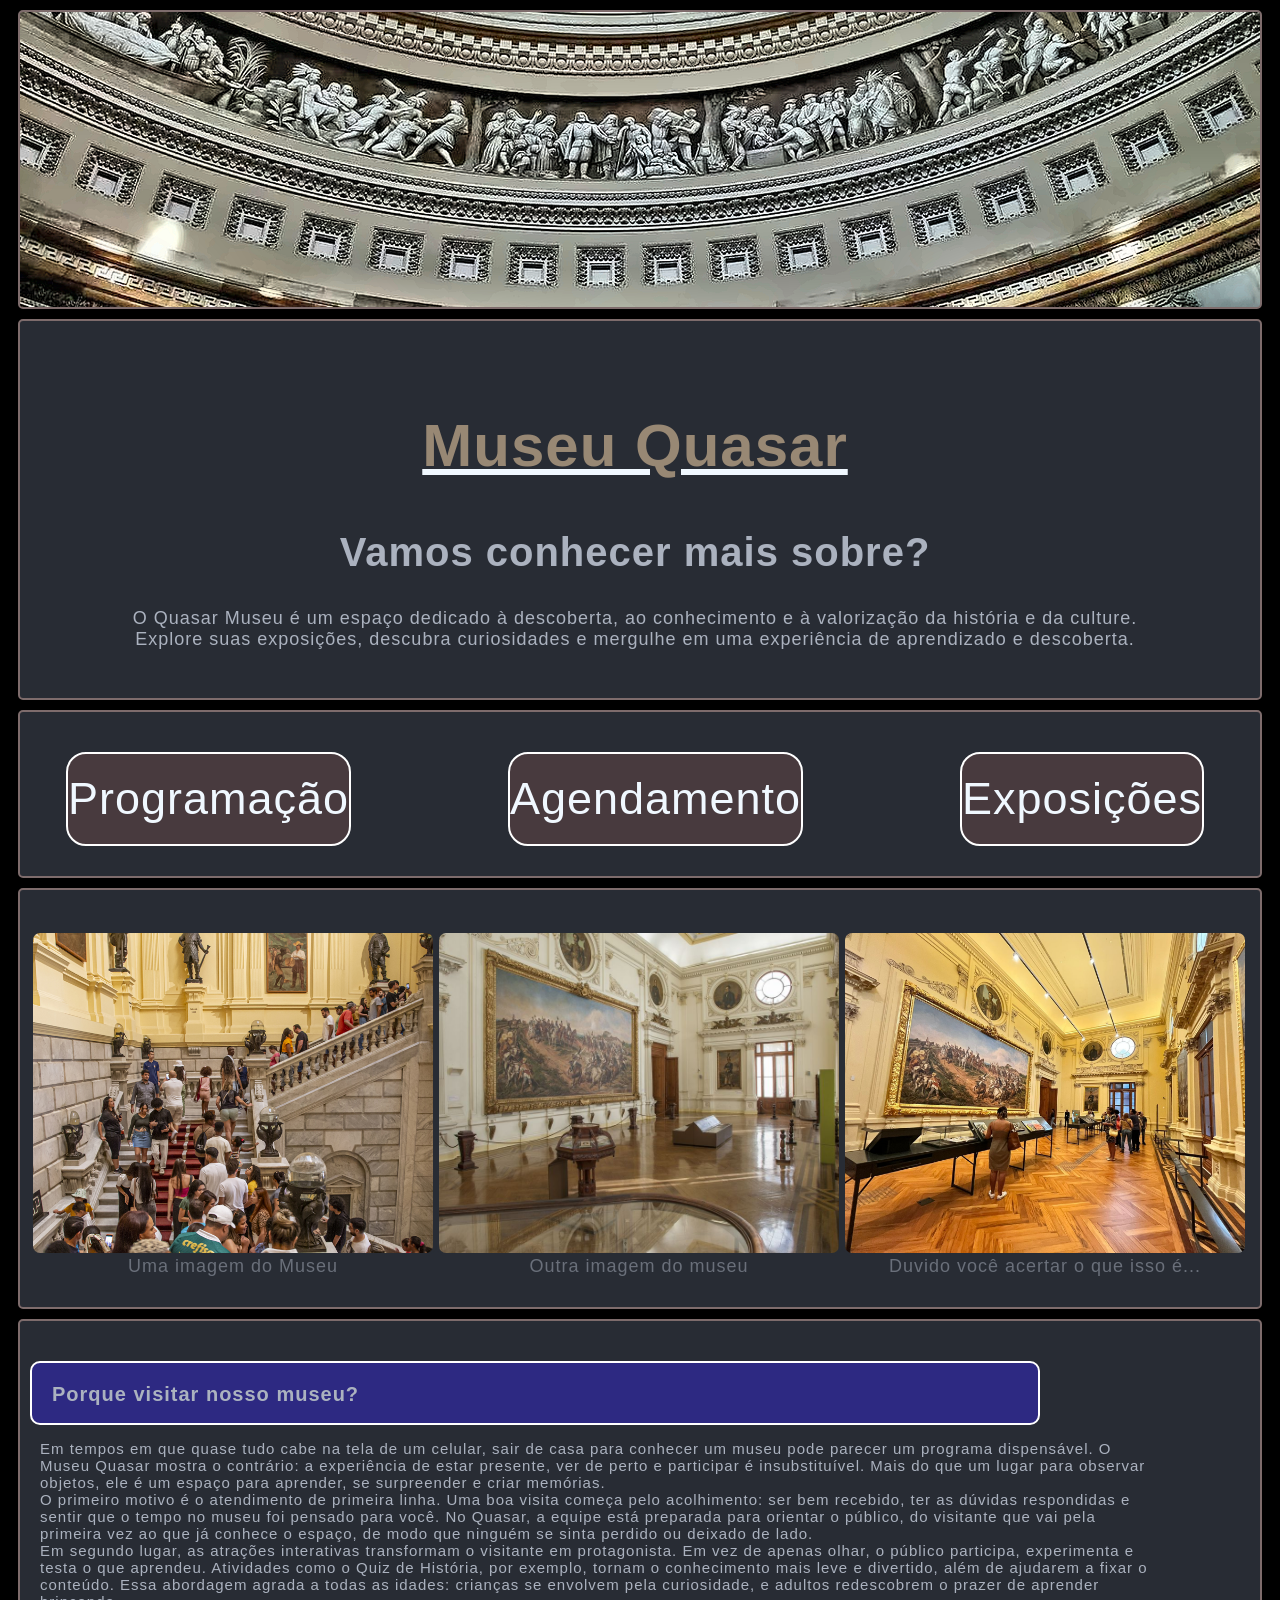
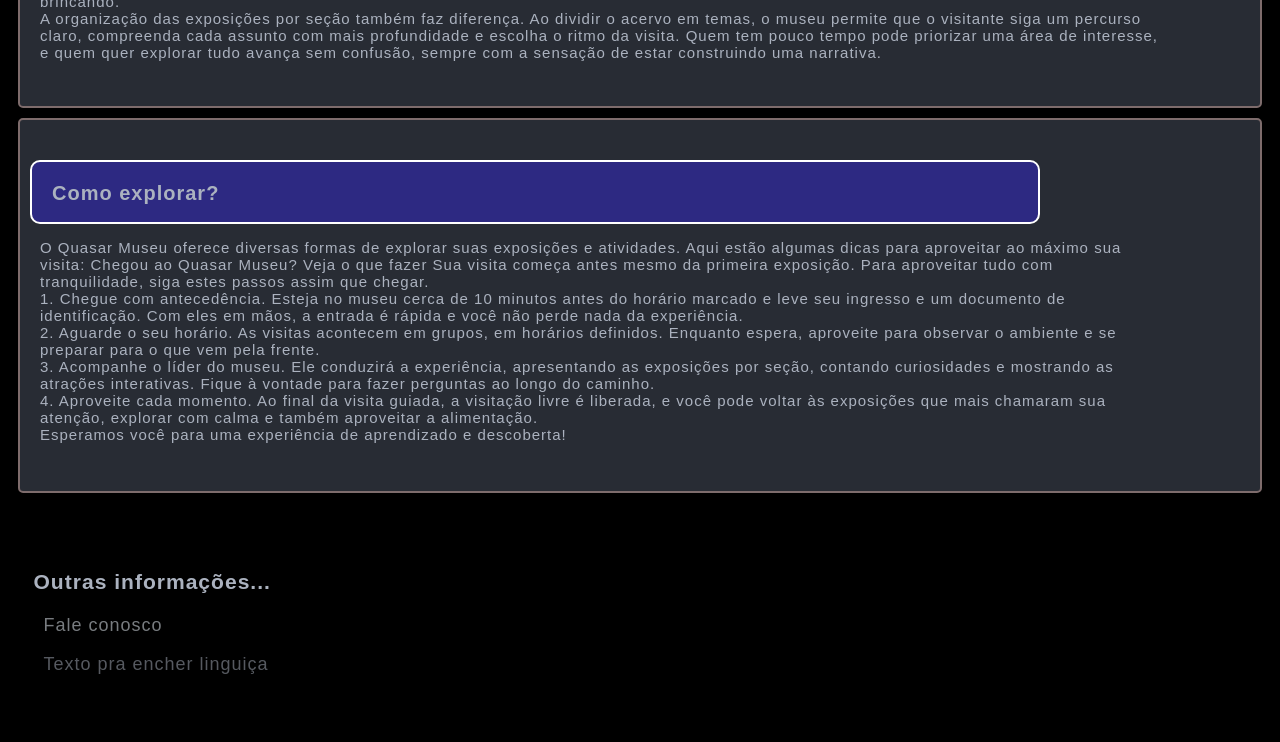
<file: MuseuQuasar.html/index.html>
<!DOCTYPE html>
<html lang="pt-br">

<head>
    <meta charset="UTF-8">
    <meta name="viewport" content="width=device-width, initial-scale=1.0">
    <title>Sobre Quasar Museu</title>
    <link rel="stylesheet" href="style.css">
</head>

<body>
    <section id="banner">

    </section>
    <section>
        <header>
            <h1 class="inicio" id="quasarmuseu">Museu Quasar</h1>
            <h2 class="inicio">Vamos conhecer mais sobre?</h2>
            <p>O Quasar Museu é um espaço dedicado à descoberta, ao conhecimento e à valorização da história e da
                culture.
                Explore suas exposições, descubra curiosidades e mergulhe em uma experiência de aprendizado e
                descoberta.
            </p>
        </header>
    </section>
    <main>
        <section class="nav">

            <a href="../MuseuQuasar.html/paginas/programação.html" class="tr">Programação</a>

            <a href="../MuseuQuasar.html/paginas/agendamento.html" class="tr" id="agenda">Agendamento</a>


            <a href="../MuseuQuasar.html/paginas/exposição.html" class="tr">Exposições</a>


        </section>

        <section>
            <div class="galeria">
                <div>
                    <img src="../MuseuQuasar.html/midias/museuimage.jpg" alt="Imagem do nosso museu" id="imagem1">
                    <figcaption>Uma imagem do Museu</figcaption>
                </div>
                <div>
                    <img src="../MuseuQuasar.html/midias/Museu_do_ipiranga.jpg" id="imagem2">
                    <figcaption>Outra imagem do museu</figcaption>
                </div>
                <div>
                    <img src="../MuseuQuasar.html/midias/9b410e5a6cd92bbf6ce7f71d0b9592ab.jpg">
                    <figcaption>Duvido você acertar o que isso é...</figcaption>
                </div>
                </figure>
        </section>

        <section>
            <div class="visita">
                <h3 class="nosso">Porque visitar nosso museu?</h3>
            </div>
            <p class="porque">Em tempos em que quase tudo cabe na tela de um celular, sair de casa para conhecer um
                museu pode parecer
                um programa dispensável. O Museu Quasar mostra o contrário: a experiência de estar presente, ver de
                perto e participar é insubstituível. Mais do que um lugar para observar objetos, ele é um espaço para
                aprender, se surpreender e criar memórias.<br>

                O primeiro motivo é o atendimento de primeira linha. Uma boa visita começa pelo acolhimento: ser bem
                recebido, ter as dúvidas respondidas e sentir que o tempo no museu foi pensado para você. No Quasar, a
                equipe está preparada para orientar o público, do visitante que vai pela primeira vez ao que já conhece
                o espaço, de modo que ninguém se sinta perdido ou deixado de lado.<br>

                Em segundo lugar, as atrações interativas transformam o visitante em protagonista. Em vez de apenas
                olhar, o público participa, experimenta e testa o que aprendeu. Atividades como o Quiz de História, por
                exemplo, tornam o conhecimento mais leve e divertido, além de ajudarem a fixar o conteúdo. Essa
                abordagem agrada a todas as idades: crianças se envolvem pela curiosidade, e adultos redescobrem o
                prazer de aprender brincando.<br>

                A organização das exposições por seção também faz diferença. Ao dividir o acervo em temas, o museu
                permite que o visitante siga um percurso claro, compreenda cada assunto com mais profundidade e escolha
                o ritmo da visita. Quem tem pouco tempo pode priorizar uma área de interesse, e quem quer explorar tudo
                avança sem confusão, sempre com a sensação de estar construindo uma narrativa.</p>
        </section>
        <section>
            <div class="visita">
                <h3 class="nosso">Como explorar?</h3>
            </div>
            <p class="porque" id="fazer">O Quasar Museu oferece diversas formas de explorar suas exposições e
                atividades. Aqui
                estão algumas dicas para aproveitar ao máximo sua visita:
                Chegou ao Quasar Museu? Veja o que fazer

                Sua visita começa antes mesmo da primeira exposição. Para aproveitar tudo com tranquilidade, siga
                estes passos assim que chegar.<br>

                1. Chegue com antecedência. Esteja no museu cerca de 10 minutos antes do horário marcado e leve seu
                ingresso e um documento de identificação. Com eles em mãos, a entrada é rápida e você não perde nada
                da experiência.<br>

                2. Aguarde o seu horário. As visitas acontecem em grupos, em horários definidos. Enquanto espera,
                aproveite para observar o ambiente e se preparar para o que vem pela frente.<br>

                3. Acompanhe o líder do museu. Ele conduzirá a experiência, apresentando as exposições por seção,
                contando curiosidades e mostrando as atrações interativas. Fique à vontade para fazer perguntas ao
                longo do caminho.<br>

                4. Aproveite cada momento. Ao final da visita guiada, a visitação livre é liberada, e você pode
                voltar às exposições que mais chamaram sua atenção, explorar com calma e também aproveitar a
                alimentação.<br>

                Esperamos você para uma experiência de aprendizado e descoberta!
            </p>

            </p>
        </section>



    </main>
    <section id="in">

        <footer class="info">
            <fieldset>
                <h3 id="outra">Outras informações...</h3>
                <p class="textoinfo"><a href="mailto:greg.f.cardoso@gmail.com">Fale conosco</a></p>
                <p class="textoinfo">Texto pra encher linguiça</p>
            </fieldset>
    </section>

    </footer>

</body>

</html>
</file>
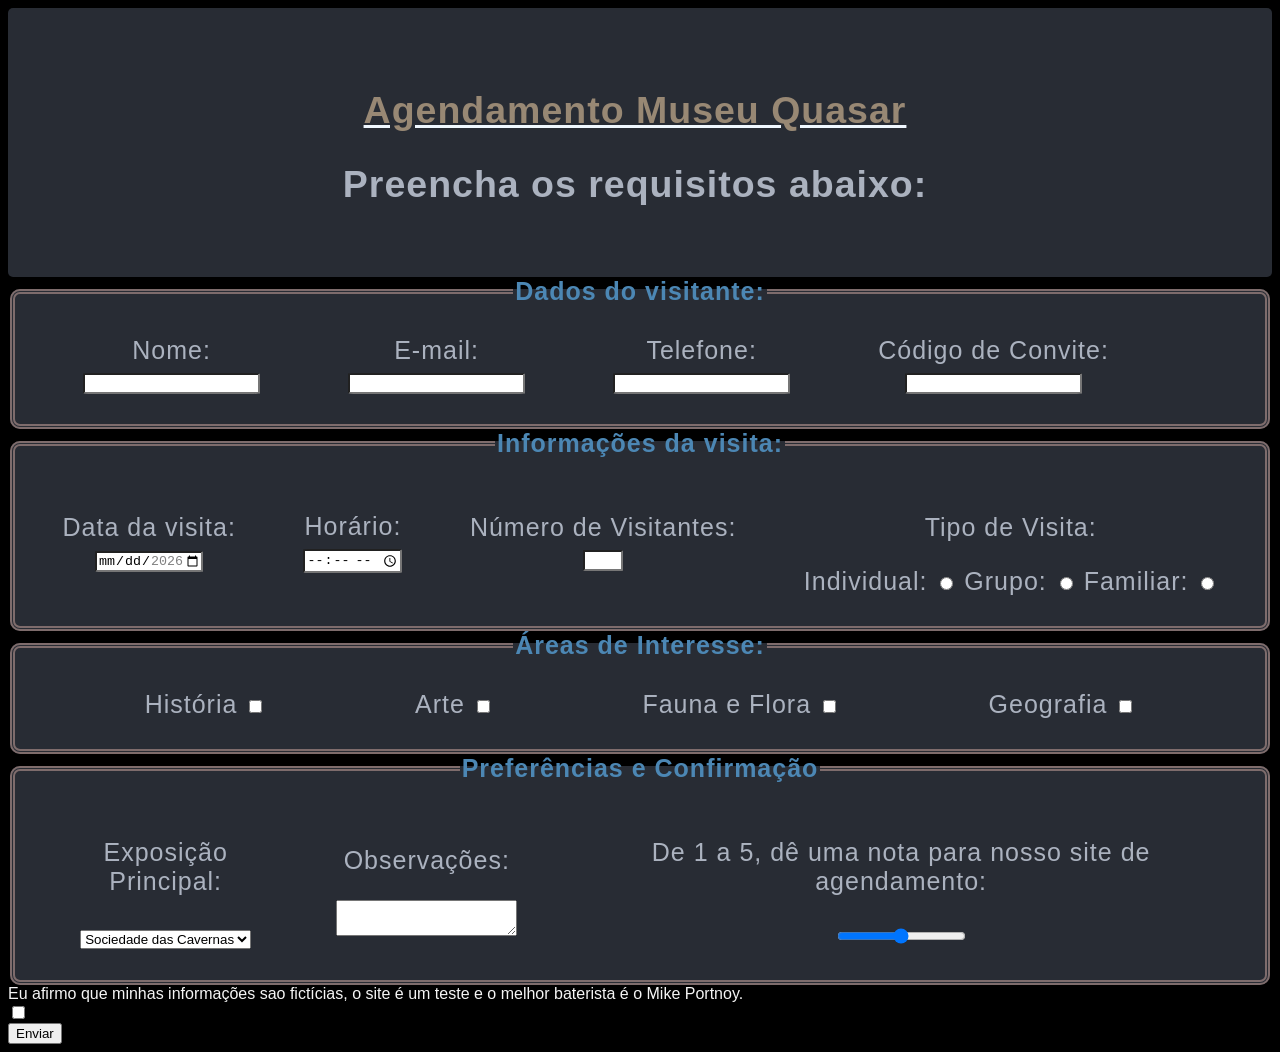
<file: MuseuQuasar.html/paginas/agendamento.html>
<!DOCTYPE html>
<html lang="en">

<head>
    <meta charset="UTF-8">
    <meta name="viewport" content="width=device-width, initial-scale=1.0">
    <title>Agendamento Museu Quasar</title>
    <link rel="stylesheet" href="../paginas/agendamento.css" </head>
    <section id="banner">

    </section>
<body>
    
    <header class="inicio">
        
    <section>
        <h1 id="agendamento">Agendamento Museu Quasar</h1>
        <h2>Preencha os requisitos abaixo:</h2>
    </header>
    </section>
    <main>
        <form>
            <section>
                <fieldset class="dados">
                    <legend class="legenda">Dados do visitante:</legend>
                    <div>
                        <label for="nome">Nome:</label><br>
                        <input type="text" id="nome" name="nome" required><br>
                    </div>
                    <div>
                        <label for="Email">E-mail:</label><br>
                        <input type="email" id="email" name="email" required><br>
                    </div>
                    <div>
                        <label for="Telefone">Telefone:</label><br>
                        <input type="tel" id="Telefone" name="Telefone" required><br>
                    </div>
                    <div>
                        <label for="codigo">Código de Convite:</label><br>
                        <input type="text" id="codigo" name="codigo" pattern="[A-Z]{3}-[0-9]{3}" title="O código deve ser com 3 letras iniciais maiúsculas,
                    um hífen no meio, e 3 números." required>
                    </div>
                    <br>
                </fieldset>
            </section>
            <section>
                <fieldset class="dados">
                    <legend class="legenda">Informações da visita:</legend>
                    <div>
                    <label for="data">Data da visita:</label><br>
                    <input type="date" id="data" name="data" min="2026-10-29" max="2026-11-09" onkeydown="return false"
                    required>
                    </div>
                    <div>
                    <label for="horario">Horário:</label><br>
                    <input type="time" id="horario" name="horario" min="07:00" max="18:00" onkeydown="return false"><br>
                    </div>
                    <div>
                    <label for="visitantes">Número de Visitantes:</label><br>
                    <input type="number" id="visitantes" name="visitantes" min="1" max="5" onkeydown="return false"
                    required><br>
                    </div>
                    <div>
                    <p>Tipo de Visita:</p>
                    <label for="individual">Individual:</label>
                    <input type="radio" id="individual" name="visita">
                    <label for="individual">Grupo:</label>
                    <input type="radio" id="grupo" name="visita">
                    <label for="familiar">Familiar:</label>
                    <input type="radio" id="familiar" name="visita">
                    </div>
                </fieldset>
            </section>
            <section>
                <fieldset class="dados">
                    <legend class="legenda">Áreas de Interesse:</legend>
                    <div>
                    <label for="História">História</label>
                    <input type="checkbox" id="História" name="História">
                    </div>
                    <div>
                    <label for="arte">Arte</label>
                    <input type="checkbox" id="arte" name="arte">
                    </div>
                    <div>
                    <label for="faunaflora">Fauna e Flora</label>
                    <input type="checkbox" id="faunaflora" name="faunaflora">
                    </div>
                    <div>
                    <label for="Geografia">Geografia</label>
                    <input type="checkbox" id="Geografia" name="Geografia">
                    </div>
                </fieldset>
            </section>
            <section>
                <fieldset class="dados">
                    <legend class="legenda">Preferências e Confirmação</legend>
                    <div>
                    <p>Exposição Principal:</p>
                    
                    <select required>
                        <option title="Exposição da humanidade no início">Sociedade das Cavernas</option>
                        <option title="Exposição histórica composta por peças LEGO">História em Lego</option>
                        <option title="Exposição de animais aquáticos com réplicas em tamanho REAL">Embaixo d´água
                        </option>
                    </select>
                    </div>
                    <div>
                    <p>Observações:</p>
                    <textarea minlength="0" maxlength="200"></textarea>
                    </div>
                    <div>
                    <p>De 1 a 5, dê uma nota para nosso site de agendamento:</p>
                    <input type="range" min="1" max="5"><br>
                    </div>
                </fieldset>
                <label for="certo">Eu afirmo que minhas informações sao fictícias, o site é um teste e o melhor
                        baterista é o Mike Portnoy.</label><br>
                    <input type="checkbox" id="certo" name="certo" required>
                <br>
                <button>
                    Enviar
                </button>

            </section>




        </form>
    </main>

</body>

</html>
</file>
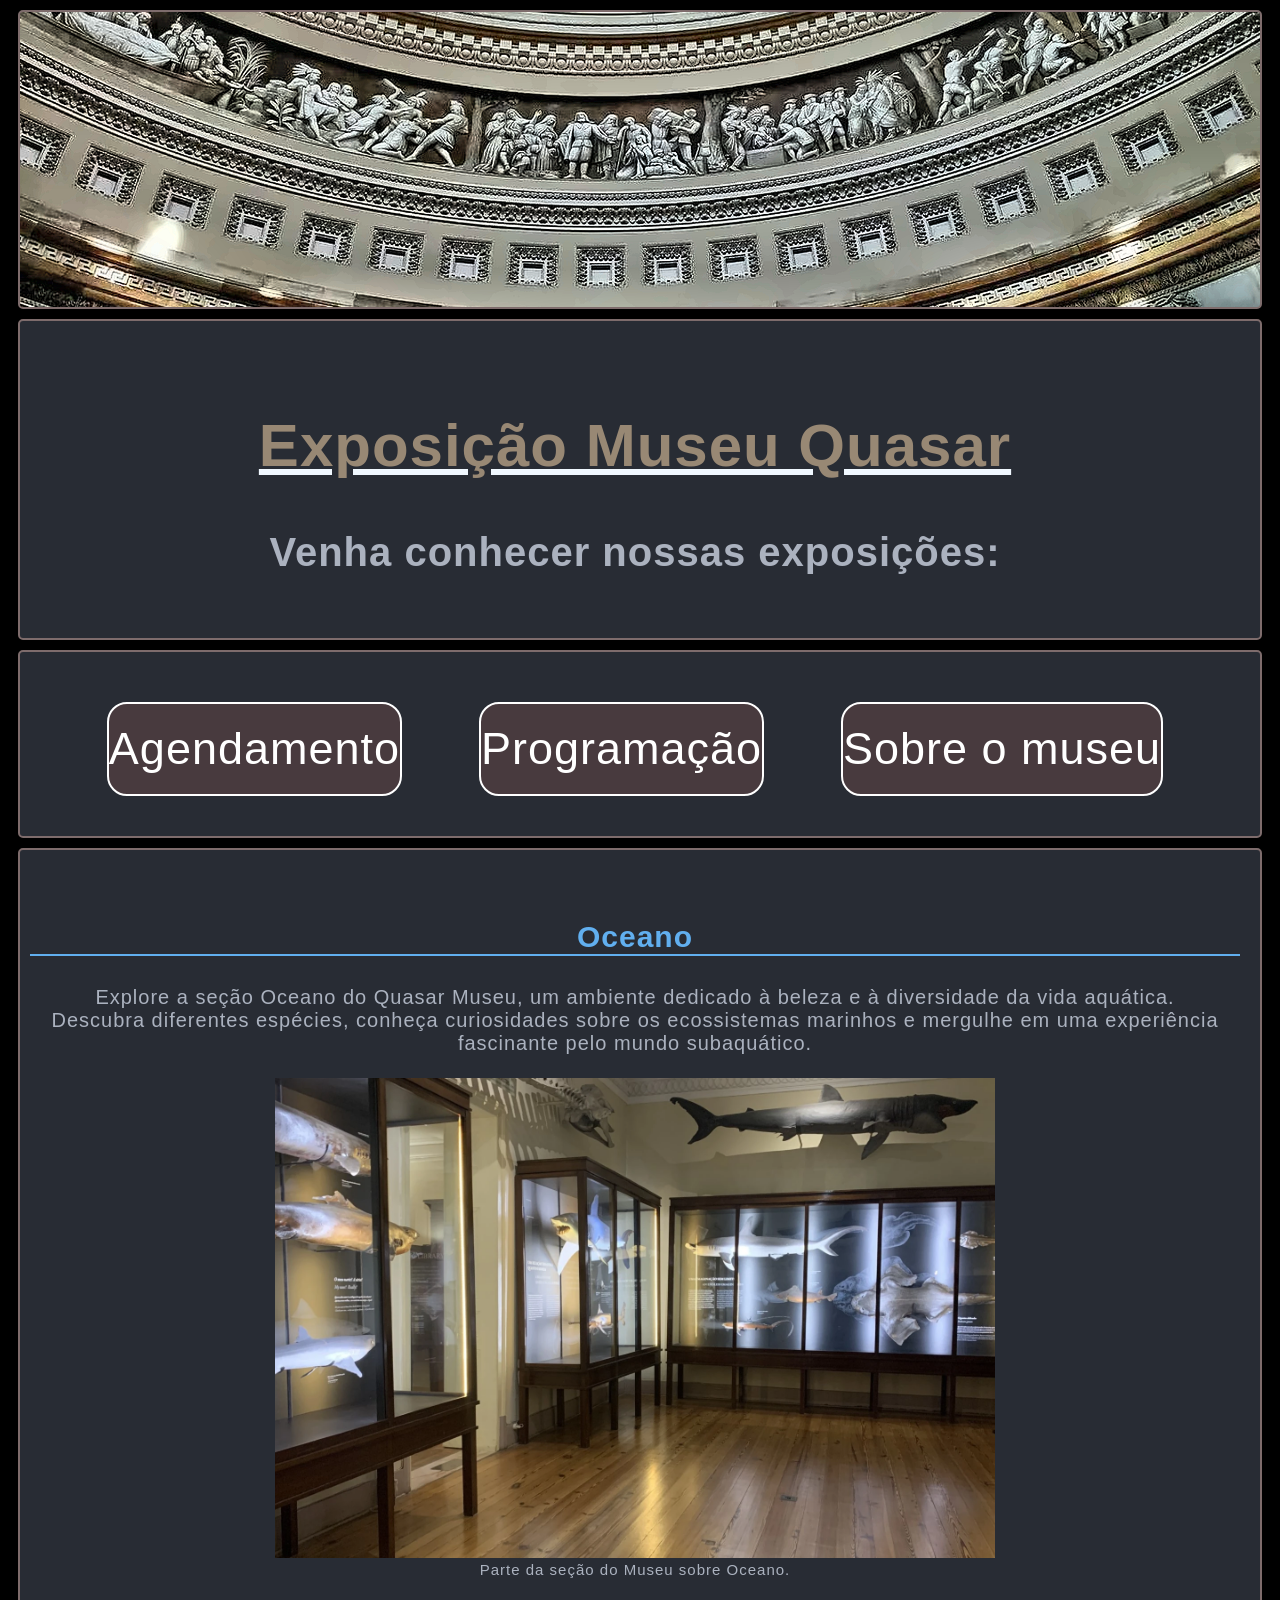
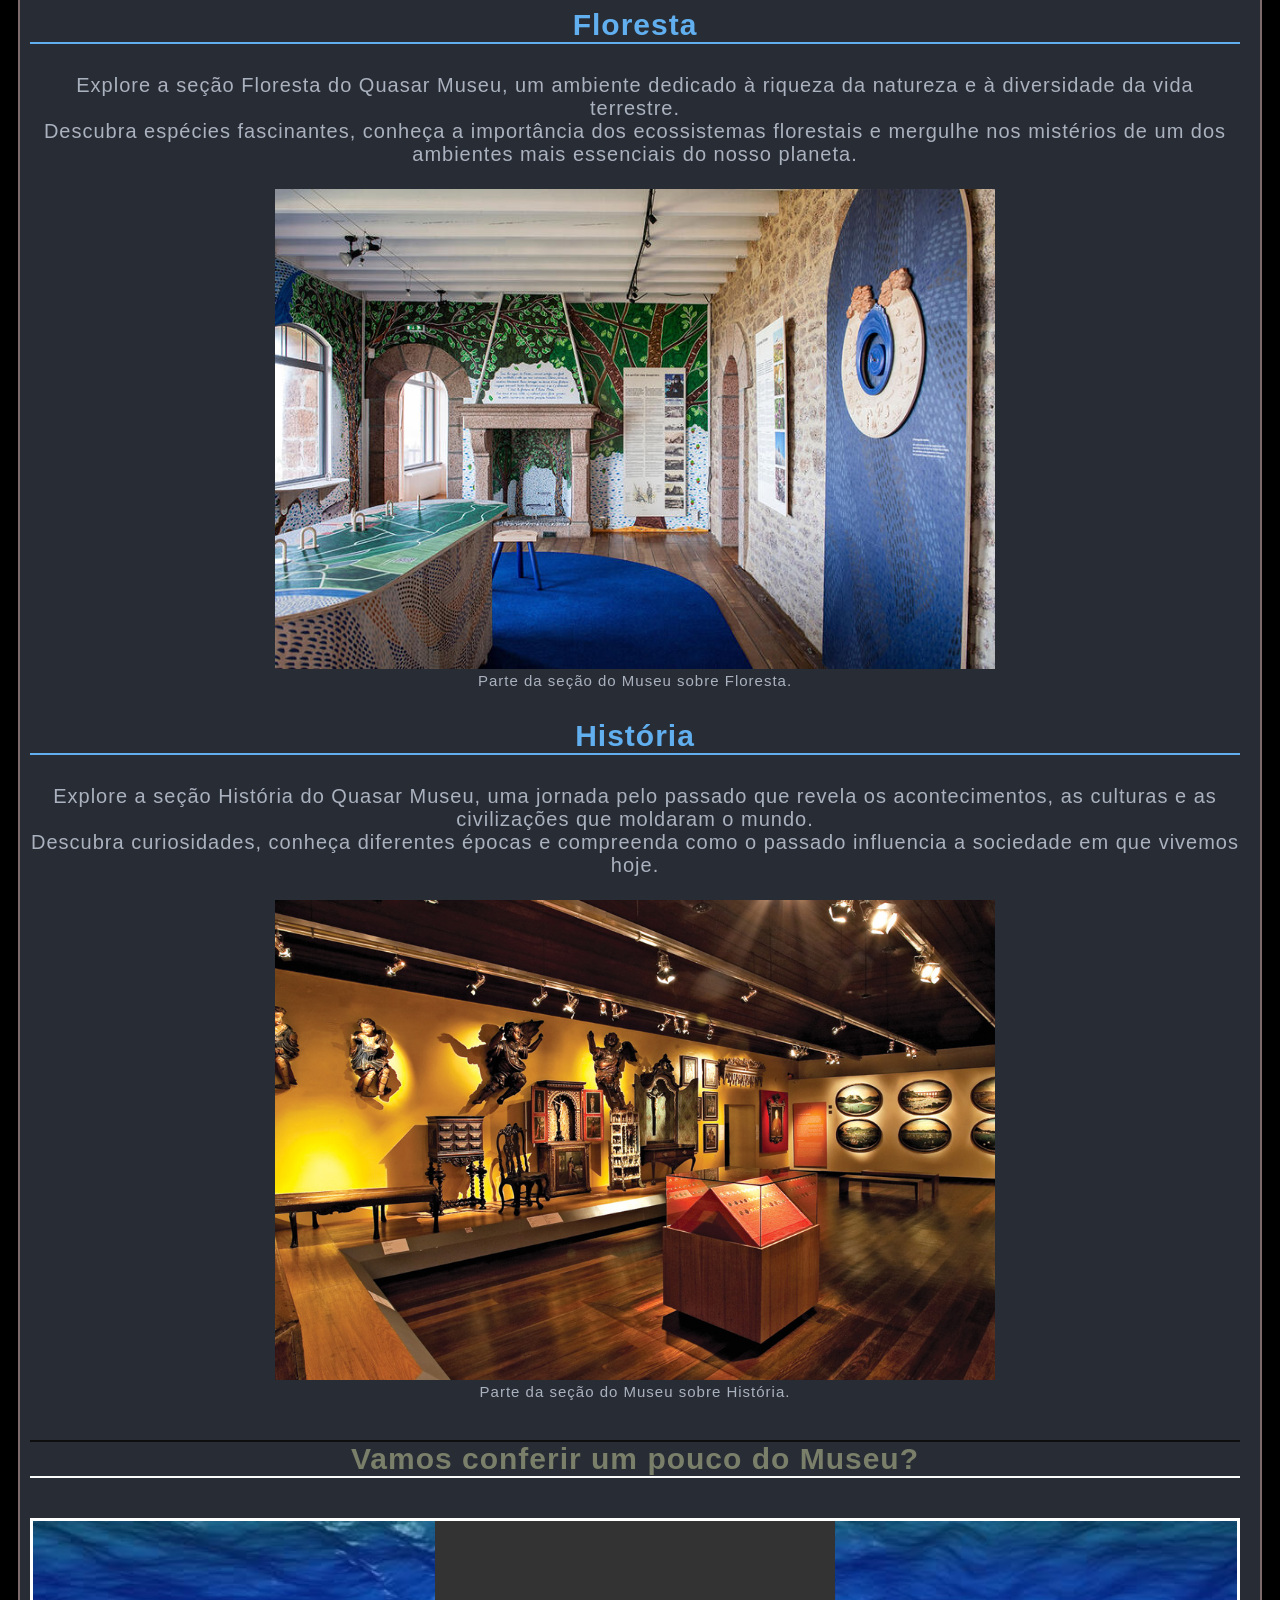
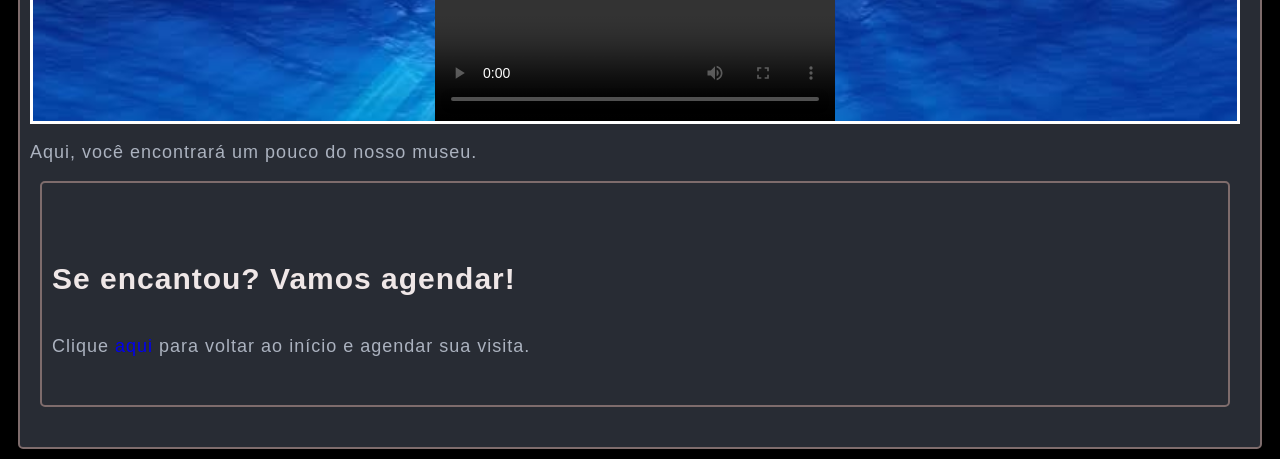
<file: MuseuQuasar.html/paginas/exposição.html>
<!DOCTYPE html>
<html lang="en">

<head>
    <meta charset="UTF-8">
    <meta name="viewport" content="width=device-width, initial-scale=1.0">
    <title>Exposições Museu Quasar</title>
    <link rel="stylesheet" href="./exposição.css">
</head>

<body>
    <section id="banner">

    </section>
    <header>
        <section>
            <h1 class="inicio" id="quasarmuseu"> Exposição Museu Quasar</h1>
            <h2 class="inicio">Venha conhecer nossas exposições:</h2>
        </section>
    </header>
    <main>
        <section>
            <nav class="nav" id="inicio">
                <a href="../paginas/agendamento.html" class="tr">Agendamento </a>
                <a href="../paginas/programação.html" class="tr">Programação </a>
                <a href="../index.html" class="tr">Sobre o museu</a>
            </nav>

        </section>
        <section>



            <h3 class="seção">Oceano</h3>
            <p class="descrição">Explore a seção Oceano do Quasar Museu, um ambiente dedicado à beleza e à diversidade
                da vida aquática.
                <br>Descubra diferentes espécies, conheça curiosidades sobre os ecossistemas marinhos e mergulhe em uma
                experiência fascinante pelo mundo subaquático.
            </p>
            <picture>
                <img src="../midias/museuaquario.webp" width="350" alt="Seção do museu sobre o Oceano" class="imagem">
                <figcaption>Parte da seção do Museu sobre Oceano.</figcaption>
            </picture>


            <h3 class="seção">Floresta</h3>
            <p class="descrição">
                Explore a seção Floresta do Quasar Museu, um ambiente dedicado à riqueza da natureza e à diversidade da
                vida terrestre.
                <br>Descubra espécies fascinantes, conheça a importância dos ecossistemas florestais e mergulhe nos
                mistérios de um dos ambientes mais essenciais do nosso planeta.
            </p>
            <picture>
                <img src="../midias/museufloresta.jpeg" width="350" alt="Seção do museu sobre o a floresta."
                    class="imagem">
                <figcaption>Parte da seção do Museu sobre Floresta.</figcaption>
            </picture>



            <h3 class="seção">História</h3>
            <p class="descrição">
                Explore a seção História do Quasar Museu, uma jornada pelo passado que revela os acontecimentos, as
                culturas
                e as civilizações que moldaram o mundo.<br>
                Descubra curiosidades, conheça diferentes épocas e compreenda como o passado influencia a sociedade em
                que
                vivemos hoje.
            </p>
            <picture>
                <img src="../midias/museuhistoria.jpg" width="350" alt="Seção do museu sobre história." class="imagem">
                <figcaption>Parte da seção do Museu sobre História.</figcaption>
            </picture>


            <h4 id="titulovideo">Vamos conferir um pouco do Museu?</h4>
            <div id="video-container">
                <video width="650" height="350" controls loop>
                    <source src="../midias/aaaa.mp4">
            </div>
            </video>
            <p>Aqui, você encontrará um pouco do nosso museu.</p>
            <section>

                <h4>Se encantou? Vamos agendar!</h4>
                <p>Clique <a href="#inicio">aqui</a> para voltar ao início e agendar sua visita.</p>

            </section>
        </section>
    </main>

</body>

</html>
</file>
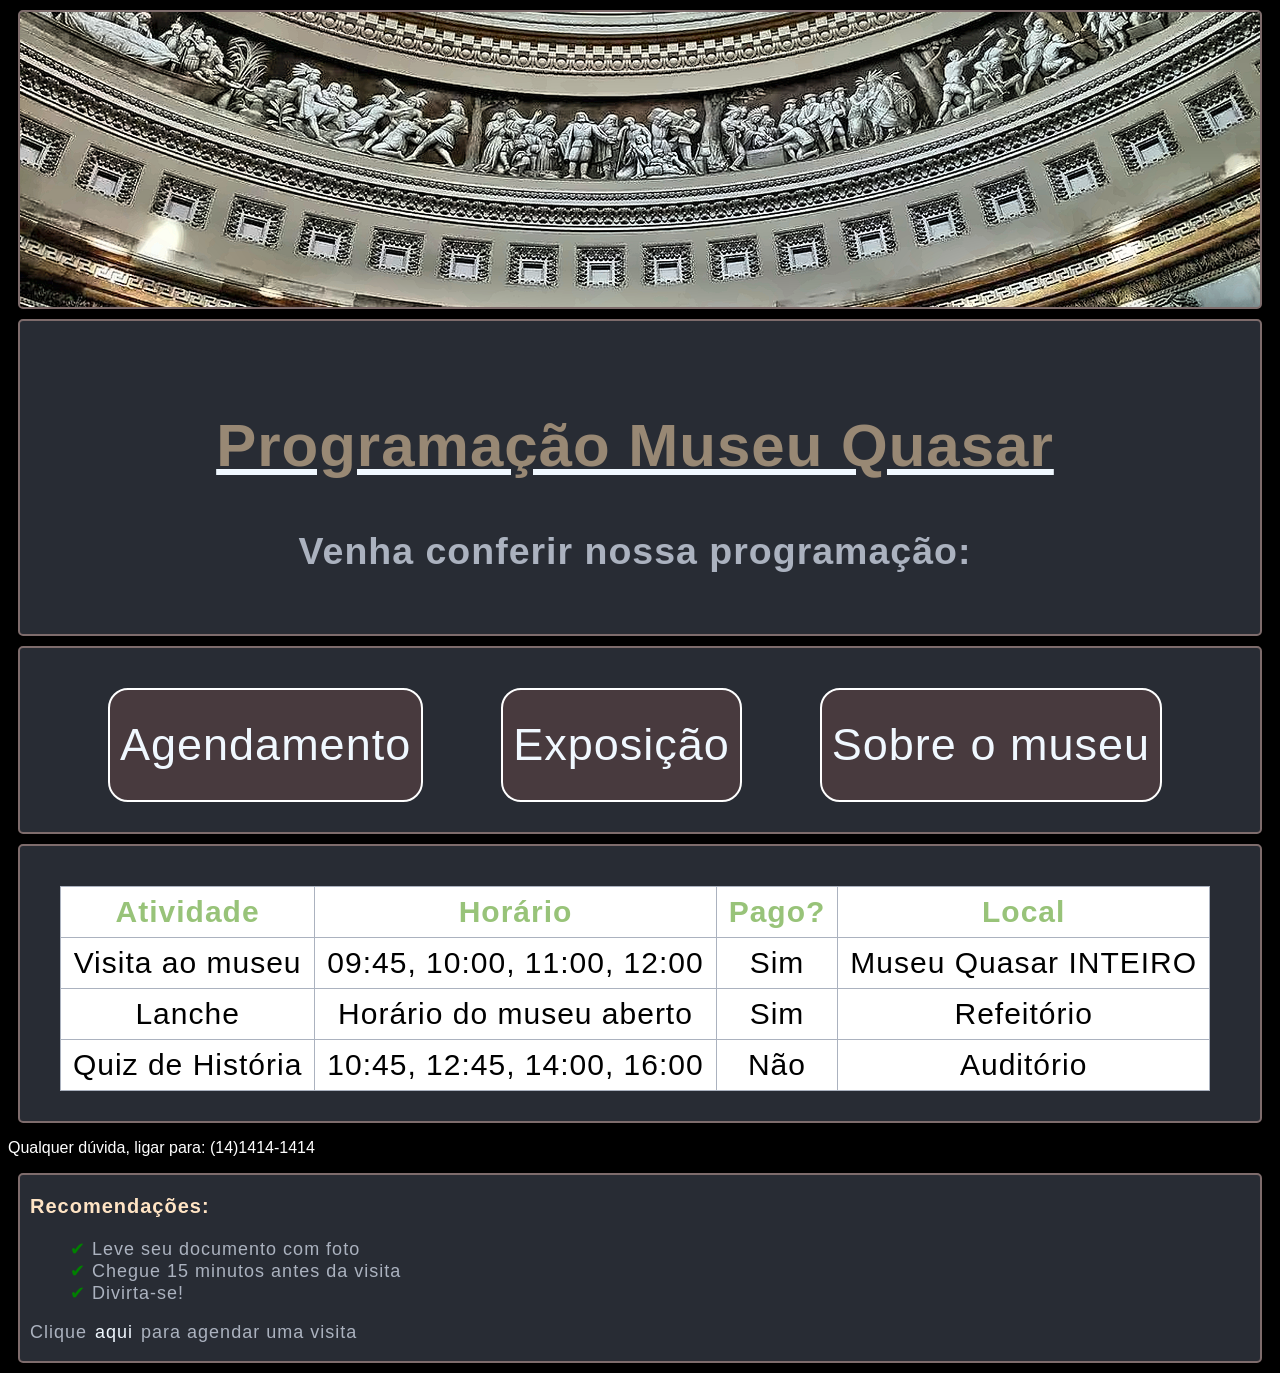
<file: MuseuQuasar.html/paginas/programação.html>
<!DOCTYPE html>
<html lang="en">

<head>
    <meta charset="UTF-8">
    <meta name="viewport" content="width=device-width, initial-scale=1.0">
    <title>Programação Quasar</title>
    <link rel="stylesheet" href="../paginas/programação.css">
</head>

<body>
    <header>
        <section id="banner">
            
        </section>
        <section id="inicio">
            <h1 id="MuseuQuasar"> Programação Museu Quasar</h1>
            <h2>Venha conferir nossa programação:</h2>

        </section>
    </header>
    <main>
        <section>
            <nav>
                <a href="../paginas/agendamento.html" class="tr">Agendamento</a>
                <a href="../paginas/exposição.html" class="tr">Exposição</a>
                <a href="../index.html" class="tr">Sobre o museu</a>
            </nav>
        </section>
        <section #secaotabela>
            <table border="1" id="tabela">
                <thead id="cabeçalho">
                    <tr>
                        <th scope="col">Atividade</th>
                        <th scope="col">Horário</th>
                        <th scope="col">Pago?</th>
                        <th scope="col">Local</th>
                    </tr>
                </thead>
                <tbody>
                    <tr>
                        <td>Visita ao museu</td>
                        <td>09:45, 10:00, 11:00, 12:00</td>
                        <td>Sim</td>
                        <td>Museu Quasar INTEIRO</td>
                    </tr>
                    <tr>
                        <td>Lanche</td>
                        <td>Horário do museu aberto</td>
                        <td>Sim</td>
                        <td>Refeitório</td>
                    </tr>
                    <tr>
                        <td>Quiz de História</td>
                        <td>10:45, 12:45, 14:00, 16:00</td>
                        <td>Não</td>
                        <td>Auditório</td>
                    </tr>
                </tbody>
        

        </table>
        </section>
        <p id="duvida">Qualquer dúvida, ligar para: (14)1414-1414</p>

        <section id="seção">
            <p id="recomendado"><strong>Recomendações:</strong></p>

            <ul id="itens">
                <li> Leve seu documento com foto</li>
                <li> Chegue 15 minutos antes da visita</li>
                <li> Divirta-se!</li>
            </ul>
            <p>Clique <a href="../paginas/agendamento.html">aqui</a> para agendar uma visita</p>
        </section>
    </main>
</body>

</html>
</file>
<file: MuseuQuasar.html/style.css>
section {
    background: #282c34;
    color: #abb2bf;
    gap: 0;
    font-size: large;
    text-decoration: solid;
    border: 20%;
    gap: 10%;
    border-radius: 0.3125rem;
    padding-left: 0.625rem;
    border-width: 0.125rem;
    border-style: solid;
    border-color: rgb(126, 108, 108);
    padding-right: 1.25rem;
    padding-top: 2.5rem;
    padding-bottom: 1.875rem;
    letter-spacing: 0.0625rem;
    margin: 0.625rem;
}

html {
    background-color: black;
    font-family: 'Franklin Gothic Medium', 'Arial Narrow', Arial, sans-serif;
}

fieldset {
    border: 0.625rem;
}

a {
    text-decoration: none;
    transition: 1.0s;
    color: aliceblue;
}

a:hover {
    border: 0.125rem solid transparent;
    border-radius: 0.9375rem;
    background-color: aliceblue;
    color: black;
}

html {
    font: bold;
}

.inicio {
    text-align: center;
    font-size: 2.5rem;
    position: static;
}

img {
    width: 25rem;
    height: 20rem;
    border-radius: 0.625rem;
    object-fit: cover;
    transition: 0.5s;
    border-width: 0.125rem;
    border: #282c34 0.1875rem solid;
    display: block;
    margin: auto;
}

img:hover {
    transform: scale(1.05);
    border-style: solid;
    border-color: rgb(254, 229, 8);
}

.galeria {
    display: flex;
    justify-content: space-around;
    align-items: center;
}

.nav {
    display: flex;
    align-items: center;
    justify-content: space-evenly;
    overflow: hidden;
}

p {
    padding-left: 5rem;
    padding-right: 5rem;
    max-width: 170ch;
    text-align: center;
}

figcaption {
    opacity: 0.5;
    text-align: center;
}

.parte {
    display: flex;
    justify-content: space-around;
    align-items: center;
    min-height: 6.25rem;
}

.tr {
    border-width: 0.125rem;
    border-style: solid;
    border-color: white;
    border-radius: 1.25rem;
    background-color: rgba(110, 75, 75, 0.459);
    min-height: 5.625rem;
    max-width: 31.25rem;
    font-size: 2.8125rem;
    transition: 0.3s;
    display: flex;
    align-items: center;
    justify-content: center;
    cursor: pointer;
    min-width: 6.25rem;
}

.tr:hover {
    transform: scale(1.1);
    color: rgb(241, 235, 235);
    background-color: rgba(130, 104, 104, 0.308);
    border-width: 0.125rem;
    border-style: solid;
    border-color: white;
    border-radius: 1.25rem;
}

li::marker {
    color: whitesmoke;
}

#quasarmuseu {
    font-size: 3.75rem;
    color: rgb(152, 136, 116);
    text-decoration: underline aliceblue;
}

#in {
    background-color: black;
    border: none;
    margin: 0;
}

.textoinfo {
    opacity: 0.5;
    text-align: left;
    padding-left: 0.625rem;
}

#outra {
    text-align: left;
    padding-left: 0;
    gap: 0;
}

#porque {
    text-align: left;
    padding-left: 0;
    font-size: 0.9375rem;
    padding: 0;
}

.porque {
    padding-left: 0.625rem;
    font-size: 0.9375rem;
    text-align: left;
}

#banner {
    background-image: url('../MuseuQuasar.html/midias/imagem_melhorada.png');
    background-size: cover;
    background-position: center;
    background-repeat: no-repeat;
    height: 25vh;
}

.visita {
    border-width: 0.125rem;
    border-style: solid;
    border-color: white;
    border-radius: 0.625rem;
    background-color: rgba(50, 37, 223, 0.459);
    height: 3.75rem;
    text-align: left;
    margin-right: 12.5rem;
}

.nosso {
    padding-left: 1.25rem;
    font-size: 1.25rem;
}
</file>
<file: MuseuQuasar.html/paginas/agendamento.css>
html {
    background: black;
    color: whitesmoke;
    font-family: 'Franklin Gothic Medium', 'Arial Narrow', Arial, sans-serif;
}

.inicio {
    text-align: center;
    padding: 0;
    font-size: 1.5625rem;
    color: #abb2bf;

    background: #282c34;
    border: #343942;
    min-height: 100%;
    border: 30%;
    gap: 10%;
    border-radius: 0.3125rem;
    padding-left: 0.625rem;
    border-width: 0.3125rem;
    border-color: rgb(126, 108, 108);
    padding-right: 1.25rem;
    padding-top: 3.125rem;
    padding-bottom: 2.5rem;
    letter-spacing: 0.0625rem;
}

#agendamento {
    color: rgb(152, 136, 116);
    text-decoration: underline aliceblue;
}

.dados {
    border-radius: 0.625rem;
    border-style: double;
    display: flex;
    align-items: center;
    text-align: center;
    justify-content: space-evenly;
    padding: 1.875rem;
    gap: 3.125rem;
    font-size: 1.5625rem;
    box-sizing: border-box;
}

fieldset {
    background: #282c34;
    color: #abb2bf;
    border: #343942;
    min-height: 100%;
    border: 30%;
    gap: 10%;
    border-radius: 0.3125rem;
    padding-left: 0.625rem;
    border-width: 0.3125rem;
    border-color: rgb(126, 108, 108);
    padding-right: 1.25rem;
    padding-top: 3.125rem;
    padding-bottom: 2.5rem;
    letter-spacing: 0.0625rem;
}

.legenda {
    font-weight: bold;
    color: rgb(76, 135, 180);
}

input {
    border-radius: 5%;
    background-color: rgb(rgba(155, 125, 125, 0) green blue / alpha);
}
</file>
<file: MuseuQuasar.html/paginas/exposição.css>
html {
    background-color: black;
    font-family: 'Franklin Gothic Medium', 'Arial Narrow', Arial, sans-serif;
}

section {
    background: #282c34;
    color: #abb2bf;
    font-size: large;
    border: 2px solid rgb(126, 108, 108);
    border-radius: 5px;
    padding: 2.5rem 1.25rem 1.875rem 0.625rem;
    /* topo direita baixo esquerda */
    letter-spacing: 1px;
    margin: 0.625rem;
}

.nav {
    display: flex;
    flex-wrap: wrap;
    /* os botões quebram de linha no celular */
    gap: 0.625rem;
    align-items: center;
    justify-content: space-evenly;
    overflow: hidden;
    padding: 0.625rem;
}

.tr {
    border: 2px solid white;
    border-radius: 1.25rem;
    background-color: rgba(110, 75, 75, 0.459);
    min-height: 5.625rem;
    /* 90px */
    min-width: 6.25rem;
    /* 100px */
    max-width: 31.25rem;
    /* 500px */
    font-size: clamp(1.5rem, 6vw, 2.8125rem);
    /* 45px no máximo */
    transition: 0.3s;
    display: flex;
    align-items: center;
    justify-content: space-evenly;
    cursor: pointer;
    text-decoration: none;
    color: white;
}

.tr:hover {
    transform: scale(1.1);
    color: rgb(241, 235, 235);
    background-color: rgba(130, 104, 104, 0.308);
}

.inicio {
    text-align: center;
    font-size: clamp(1.75rem, 7vw, 2.5rem);
    /* 40px */
    position: static;
}

#quasarmuseu {
    font-size: clamp(2.25rem, 10vw, 3.75rem);
    /* 60px */
    color: rgb(152, 136, 116);
    text-decoration: underline aliceblue;
}

.seção {
    font-size: 1.875rem;
    /* 30px */
    color: #61afef;
    text-align: center;
    border-bottom: 2px solid #61afef;
}

.descrição {
    font-size: 1.25rem;
    /* 20px */
    color: #abb2bf;
    text-align: center;
}

.imagem {
    border: #282c34 3px solid;
    display: block;
    margin: auto;
    width: 100%;
    max-width: 45rem;
    height: auto;
    aspect-ratio: 3 / 2;
    /* mesma proporção de 45rem x 30rem */
    object-fit: cover;
    transition: 0.3s;
}

.imagem:hover {
    transform: scale(1.01);
    border: #e6c81a 3px solid;
}

figcaption {
    font-size: 0.9375rem;
    /* 15px */
    color: #abb2bf;
    text-align: center;
}

video {
    display:block;
    margin: auto;
    width: 50%;
    max-width: 25rem;
    height: auto;
}

#video-container {
    border: white 3px solid;
    background-image: url("../midias/image.png");
    background-size: cover;
}

#titulovideo {
    text-align: center;
    color: #7a7f6a;
    font-size: 1.875rem;
    /* 30px */
    border-bottom: 2px solid #f9fafa;
    border-top: 2px solid #0e0e0f;
}

h4 {
    font-size: 1.875rem;
    /* 30px */
    color: #efe7e7;
    text-align: left;

}

a {
    text-decoration: none;
}

#banner {
    background-image: url('../midias/imagem_melhorada.png');
    background-size: cover;
    background-position: center;
    background-repeat: no-repeat;
    height: 25vh;
}
</file>
<file: MuseuQuasar.html/paginas/programação.css>
html {
    background-color: black;
    color: whitesmoke;
    font-family: 'Franklin Gothic Medium', 'Arial Narrow', Arial, sans-serif;
}

section {
    background: #282c34;
    color: #abb2bf;
    gap: 0px;
    font-size: large;
    text-decoration: solid;
    border: 20%;
    gap: 10%;
    border-radius: 5px;
    padding-left: 10px;
    border-width: 2px;
    border-style: solid;
    border-color: rgb(126, 108, 108);
    padding-right: 20px;
    padding-top: 40px;
    padding-bottom: 30px;
    letter-spacing: 1px;
    margin: 10px;
}
nav{
    display: flex;
    justify-content: space-evenly;
    align-items: center;
}
a{
    border: 2px solid transparent;
    text-decoration: none;
    transition: 1.0s;
    color: aliceblue;
}
a:hover {
    border-radius: 15px;
    background-color: aliceblue;
    color: black;
   
}
.tr{
   border-width: 2px;
    border-style: solid;
    border-color: white;
    border-radius: 20px;
    background-color: rgba(110, 75, 75, 0.459);
    min-height: 90px; 
    max-width: 500px;
    font-size: 45px;
    transition: 0.3s;
    display: flex;
    align-items: center;      
    justify-content: center;
    cursor: pointer;
    min-width: 100px;
   padding: 10px;
}
.tr:hover{
    transform: scale(1.1);
    color: rgb(241, 235, 235);
    background-color: rgba(130, 104, 104, 0.308);
    border-width: 2px;
    border-style: solid;
    border-color: white;
    border-radius: 20px;
}
#inicio{
    text-align: center;
    font-size: 25px;
    

}
#MuseuQuasar{
    font-size: 60px;
    color: rgb(152, 136, 116);
    text-decoration: underline aliceblue;
    width: 100%;
}
#tabela{
    border-collapse: collapse;
    margin: auto;
    height: auto;
    background-color: white;
    color: black;
    text-align: center;
    
    font-size: 30px;
}
#duvida{
    text-align: left;
    color: white;
}
#cabeçalho{
    font-weight: bold;
    color: rgb(10, 10, 10);
}
#recomendado{
    font-weight: bold;
    font-size: 20px;
    color: bisque;
}
li{
    list-style: none;
}
li::before{
    content: "✔";
    color: green;;
}
#seção{
    padding: 0;
    padding-left: 10px;
}
th, td {
    border: 1px solid #abb2bf;
    padding: 0.5rem 0.75rem;
}

th {
    color: #98c379;   /* verde do cabeçalho, ajuste como preferir */
}
#banner {
    background-image: url('../midias/imagem_melhorada.png');
    background-size: cover;
    background-position: center;
    background-repeat: no-repeat;
    height: 25vh;
}
</file>
